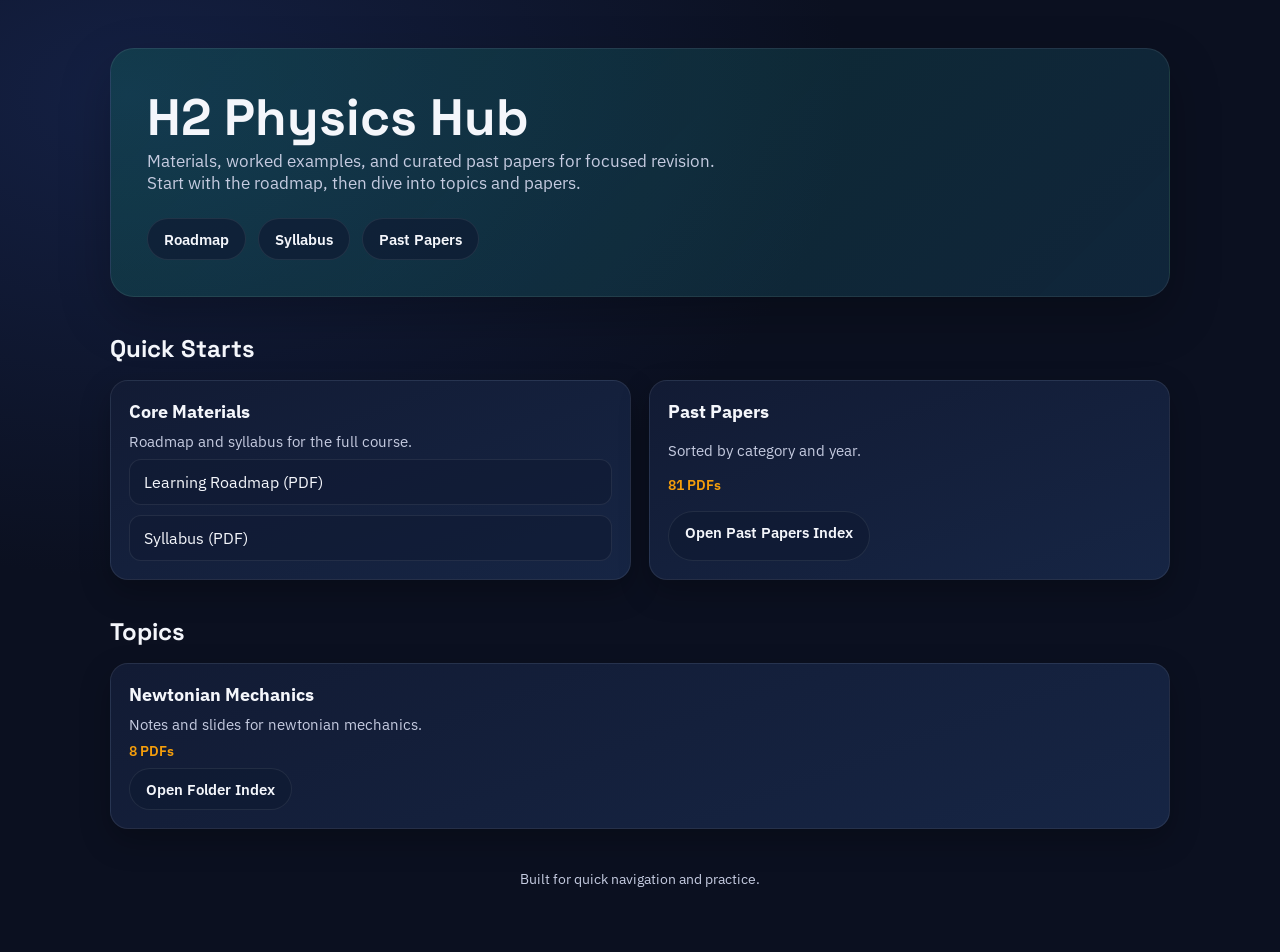
<file: index.html>
<!doctype html>
<html lang="en">
<head>
  <meta charset="utf-8" />
  <meta name="viewport" content="width=device-width, initial-scale=1" />
  <title>H2 Physics</title>
  <link rel="stylesheet" href="assets/site.css" />
</head>
<body>
  <div class="page">
    <header class="hero">
      <div>
        <h1>H2 Physics Hub</h1>
        <p>Materials, worked examples, and curated past papers for focused revision. Start with the roadmap, then dive into topics and papers.</p>
      </div>
      <div class="nav-row">
        <a class="nav-pill" href="H2%20Physics%20Learning%20Roadmap.pdf">Roadmap</a>
        <a class="nav-pill" href="Syllabus%20-%209478_y26_sy.pdf">Syllabus</a>
        <a class="nav-pill" href="past-papers.html">Past Papers</a>
      </div>
    </header>

    <section class="section">
      <h2>Quick Starts</h2>
      <div class="grid">
        <div class="card">
  <h3>Core Materials</h3>
  <p>Roadmap and syllabus for the full course.</p>
  <ul class="list">
    <li><a href="H2%20Physics%20Learning%20Roadmap.pdf">Learning Roadmap (PDF)</a></li>
<li><a href="Syllabus%20-%209478_y26_sy.pdf">Syllabus (PDF)</a></li>
  </ul>
</div>
        <div class="card">
  <h3>Past Papers</h3>
  <p>Sorted by category and year.</p>
  <div class="meta">81 PDFs</div>
  <div class="nav-row">
    <a class="nav-pill" href="past-papers.html">Open Past Papers Index</a>
  </div>
</div>
      </div>
    </section>

    <section class="section">
      <h2>Topics</h2>
      <div class="grid">
        <div class="card">
      <h3>Newtonian Mechanics</h3>
      <p>Notes and slides for newtonian mechanics.</p>
      <div class="meta">8 PDFs</div>
      <div class="nav-row">
        <a class="nav-pill" href="Newtonian%20Mechanics">Open Folder Index</a>
      </div>
    </div>
      </div>
    </section>

    <div class="footer">Built for quick navigation and practice.</div>
  </div>
</body>
</html>
</file>
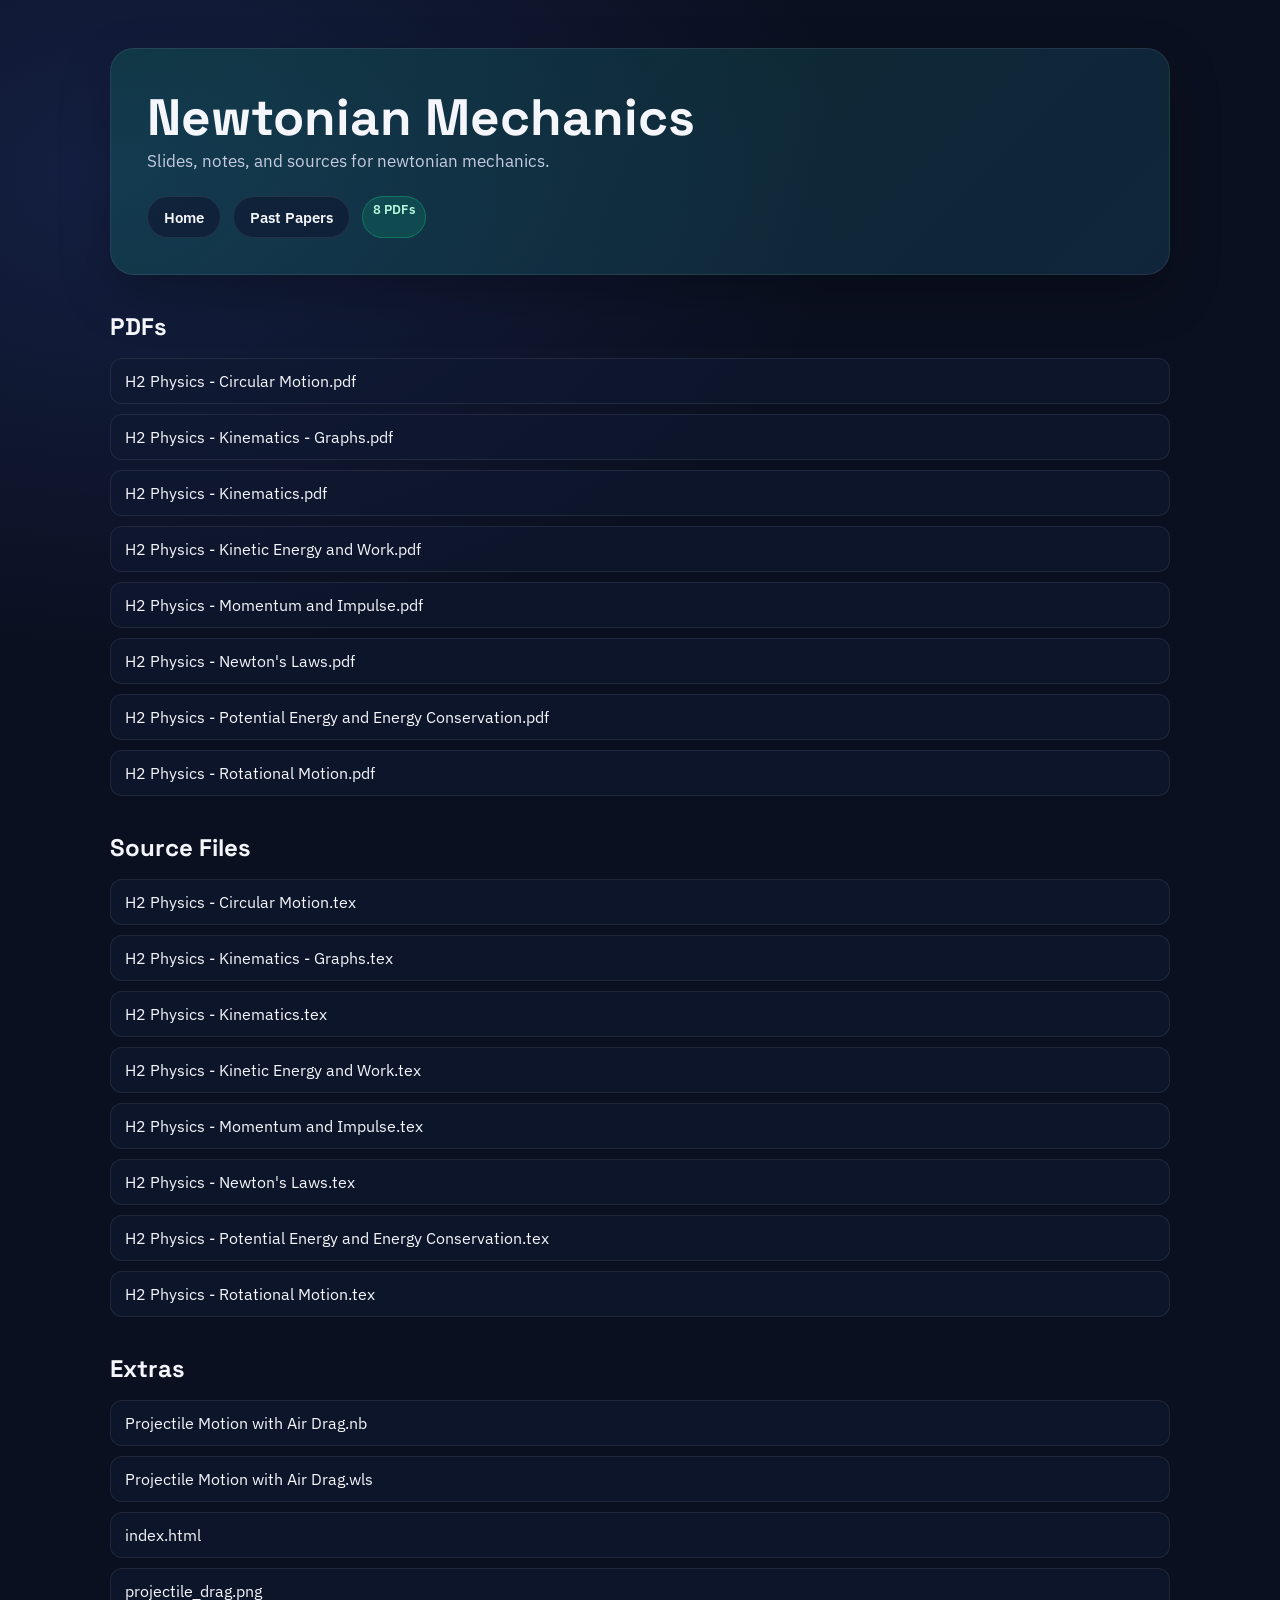
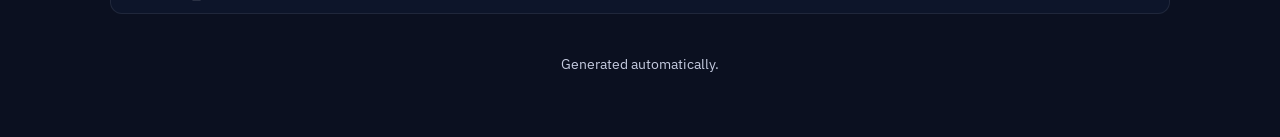
<file: Newtonian Mechanics/index.html>
<!doctype html>
<html lang="en">
<head>
  <meta charset="utf-8" />
  <meta name="viewport" content="width=device-width, initial-scale=1" />
  <title>Newtonian Mechanics</title>
  <link rel="stylesheet" href="../assets/site.css" />
</head>
<body>
  <div class="page">
    <header class="hero sub-hero">
      <div>
        <h1>Newtonian Mechanics</h1>
        <p>Slides, notes, and sources for newtonian mechanics.</p>
      </div>
      <div class="nav-row">
        <a class="nav-pill" href="../index.html">Home</a>
        <a class="nav-pill" href="../past-papers.html">Past Papers</a>
        <span class="badge">8 PDFs</span>
      </div>
    </header>

    <section class="section">
      <h2>PDFs</h2>
      <ul class="list">
        <li><a href="H2%20Physics%20-%20Circular%20Motion.pdf">H2 Physics - Circular Motion.pdf</a></li>
<li><a href="H2%20Physics%20-%20Kinematics%20-%20Graphs.pdf">H2 Physics - Kinematics - Graphs.pdf</a></li>
<li><a href="H2%20Physics%20-%20Kinematics.pdf">H2 Physics - Kinematics.pdf</a></li>
<li><a href="H2%20Physics%20-%20Kinetic%20Energy%20and%20Work.pdf">H2 Physics - Kinetic Energy and Work.pdf</a></li>
<li><a href="H2%20Physics%20-%20Momentum%20and%20Impulse.pdf">H2 Physics - Momentum and Impulse.pdf</a></li>
<li><a href="H2%20Physics%20-%20Newton%27s%20Laws.pdf">H2 Physics - Newton's Laws.pdf</a></li>
<li><a href="H2%20Physics%20-%20Potential%20Energy%20and%20Energy%20Conservation.pdf">H2 Physics - Potential Energy and Energy Conservation.pdf</a></li>
<li><a href="H2%20Physics%20-%20Rotational%20Motion.pdf">H2 Physics - Rotational Motion.pdf</a></li>
      </ul>
    </section>

    <section class="section">
      <h2>Source Files</h2>
      <ul class="list">
        <li><a href="H2%20Physics%20-%20Circular%20Motion.tex">H2 Physics - Circular Motion.tex</a></li>
<li><a href="H2%20Physics%20-%20Kinematics%20-%20Graphs.tex">H2 Physics - Kinematics - Graphs.tex</a></li>
<li><a href="H2%20Physics%20-%20Kinematics.tex">H2 Physics - Kinematics.tex</a></li>
<li><a href="H2%20Physics%20-%20Kinetic%20Energy%20and%20Work.tex">H2 Physics - Kinetic Energy and Work.tex</a></li>
<li><a href="H2%20Physics%20-%20Momentum%20and%20Impulse.tex">H2 Physics - Momentum and Impulse.tex</a></li>
<li><a href="H2%20Physics%20-%20Newton%27s%20Laws.tex">H2 Physics - Newton's Laws.tex</a></li>
<li><a href="H2%20Physics%20-%20Potential%20Energy%20and%20Energy%20Conservation.tex">H2 Physics - Potential Energy and Energy Conservation.tex</a></li>
<li><a href="H2%20Physics%20-%20Rotational%20Motion.tex">H2 Physics - Rotational Motion.tex</a></li>
      </ul>
    </section>

    <section class="section">
      <h2>Extras</h2>
      <ul class="list">
        <li><a href="Projectile%20Motion%20with%20Air%20Drag.nb">Projectile Motion with Air Drag.nb</a></li>
<li><a href="Projectile%20Motion%20with%20Air%20Drag.wls">Projectile Motion with Air Drag.wls</a></li>
<li><a href="index.html">index.html</a></li>
<li><a href="projectile_drag.png">projectile_drag.png</a></li>
      </ul>
    </section>

    <div class="footer">Generated automatically.</div>
  </div>
</body>
</html>
</file>
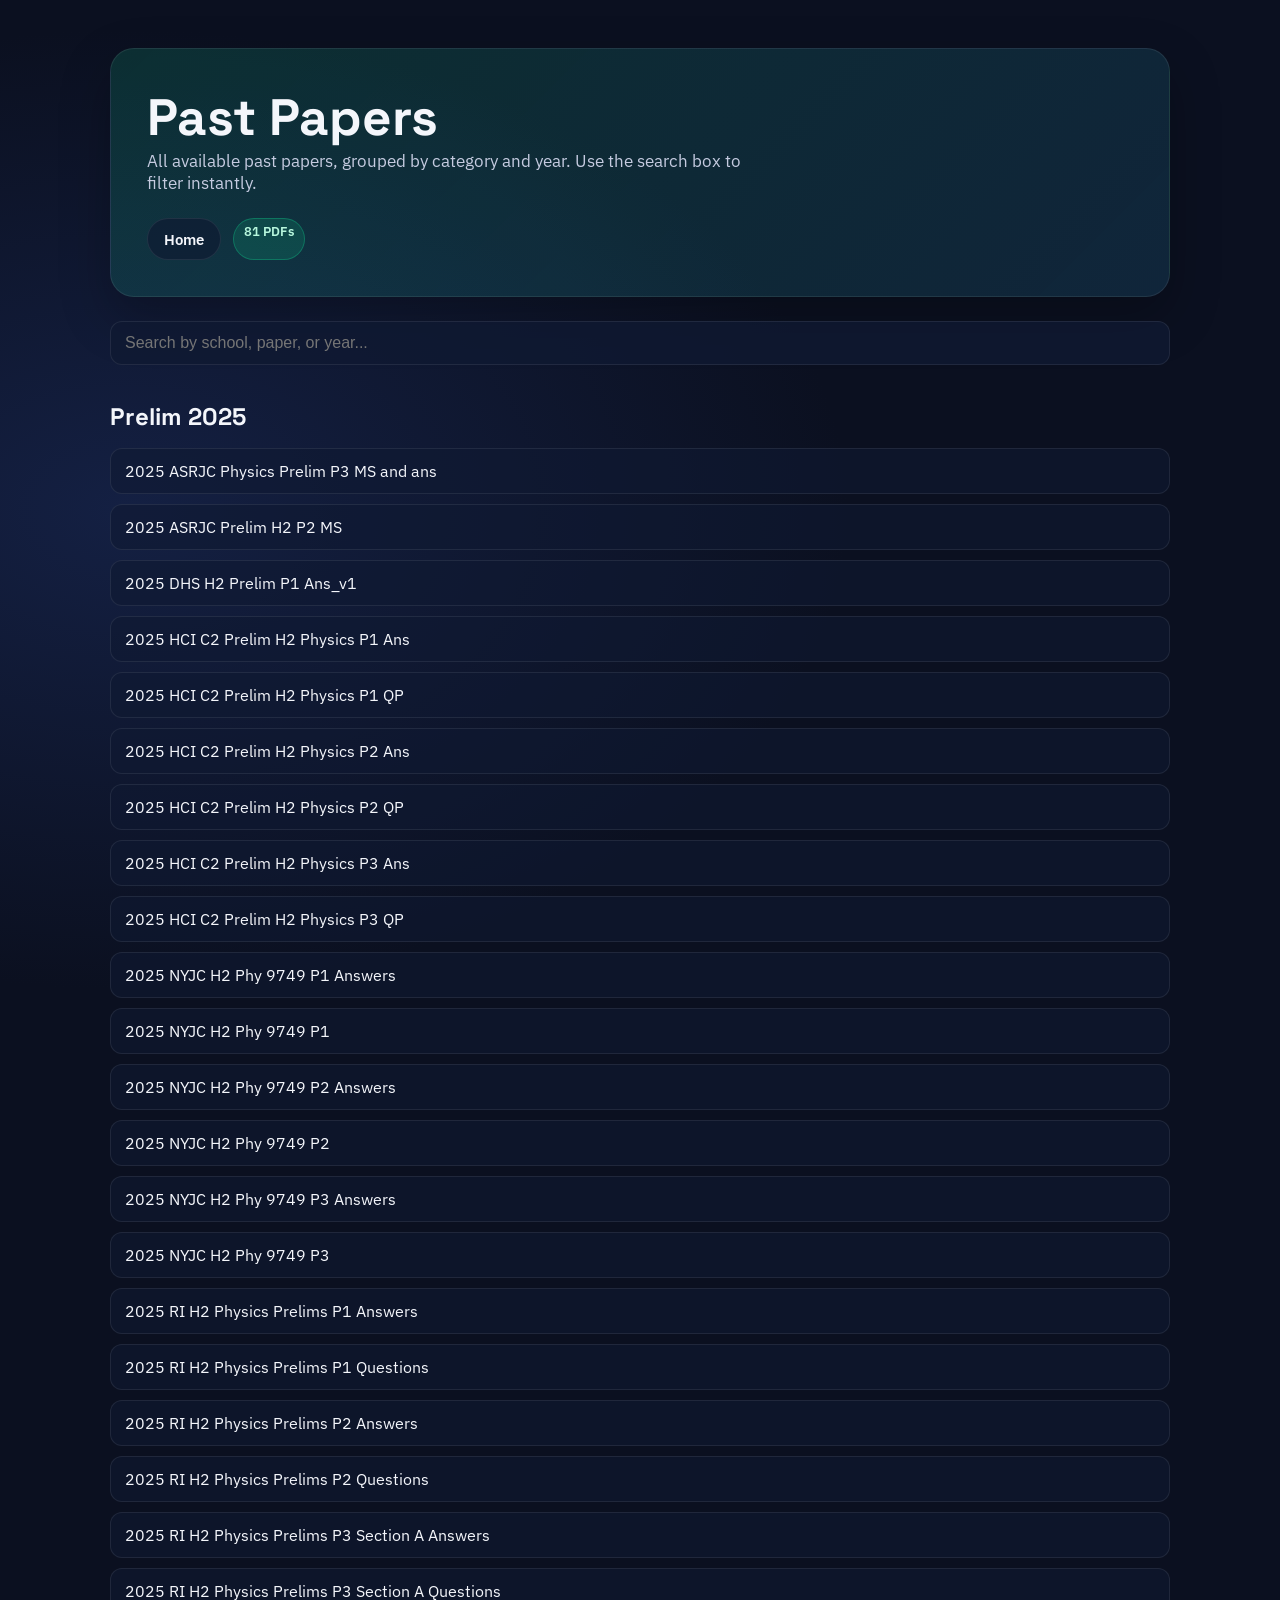
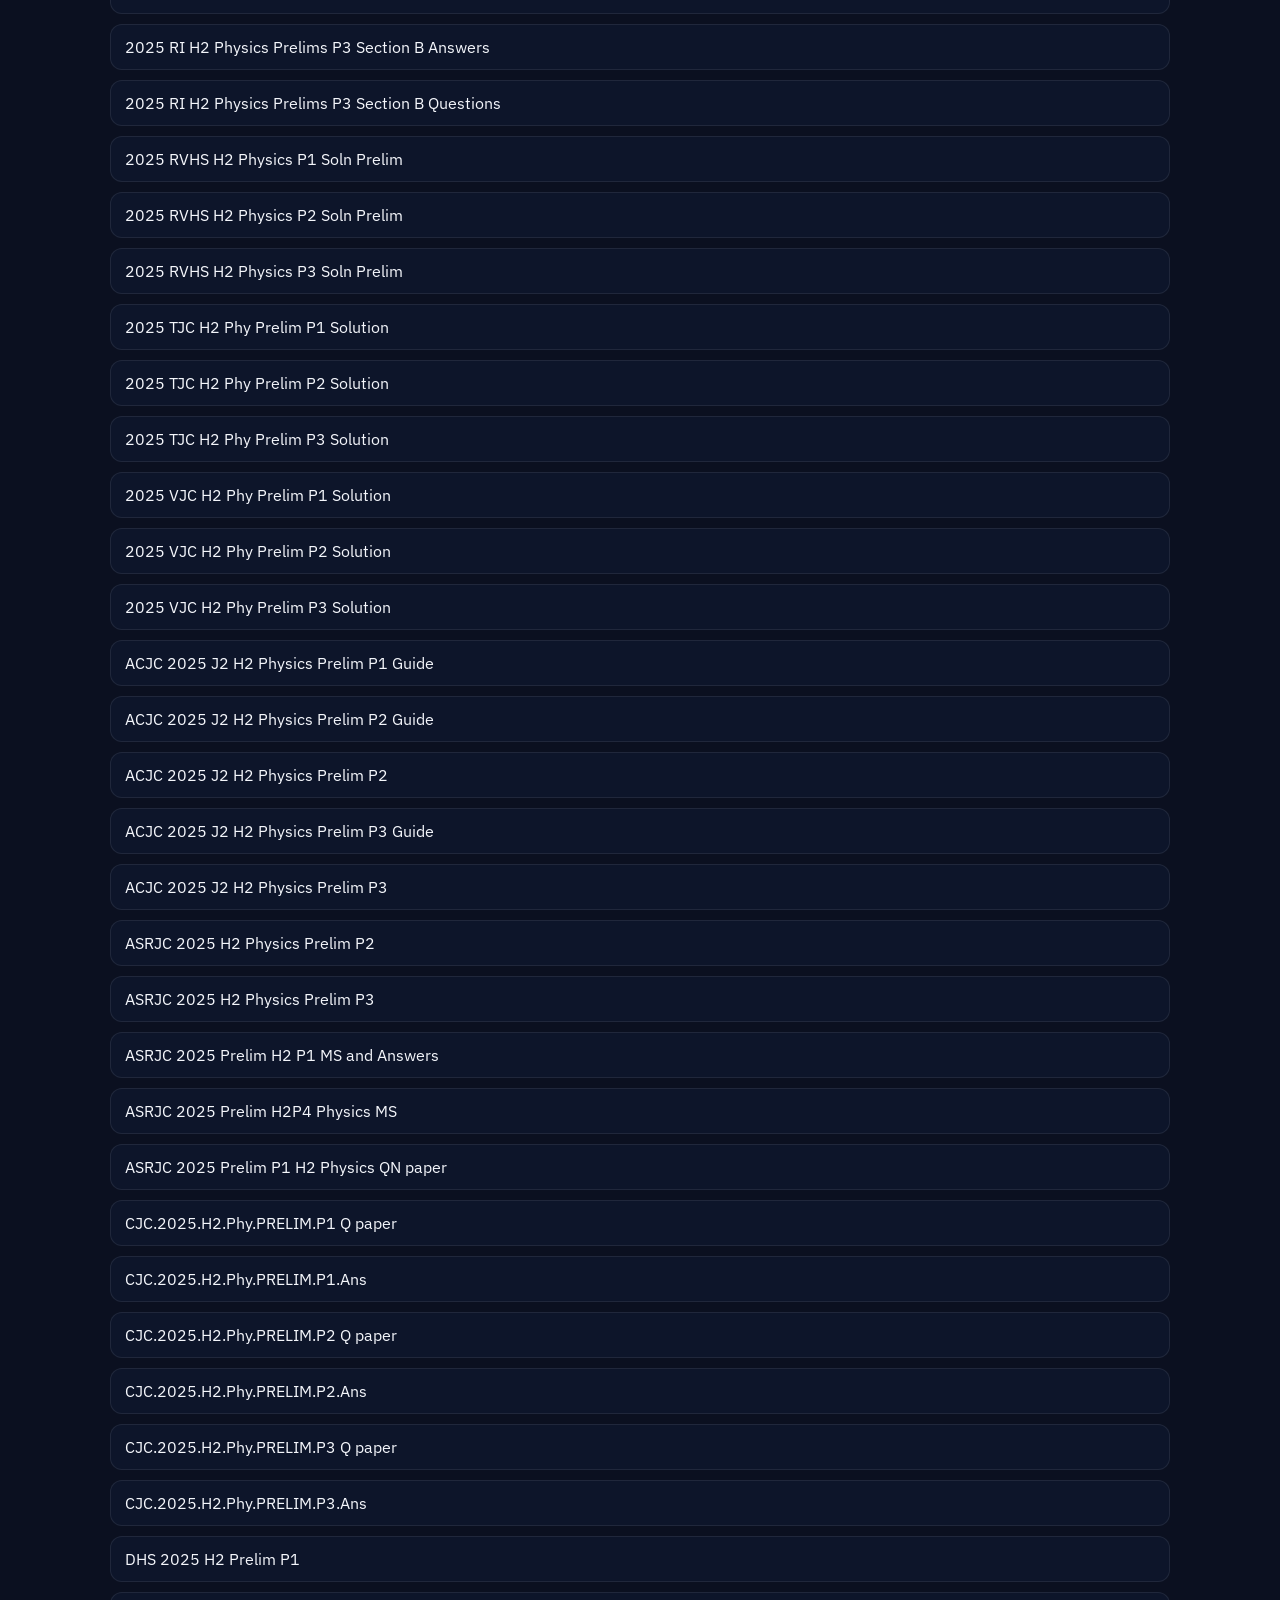
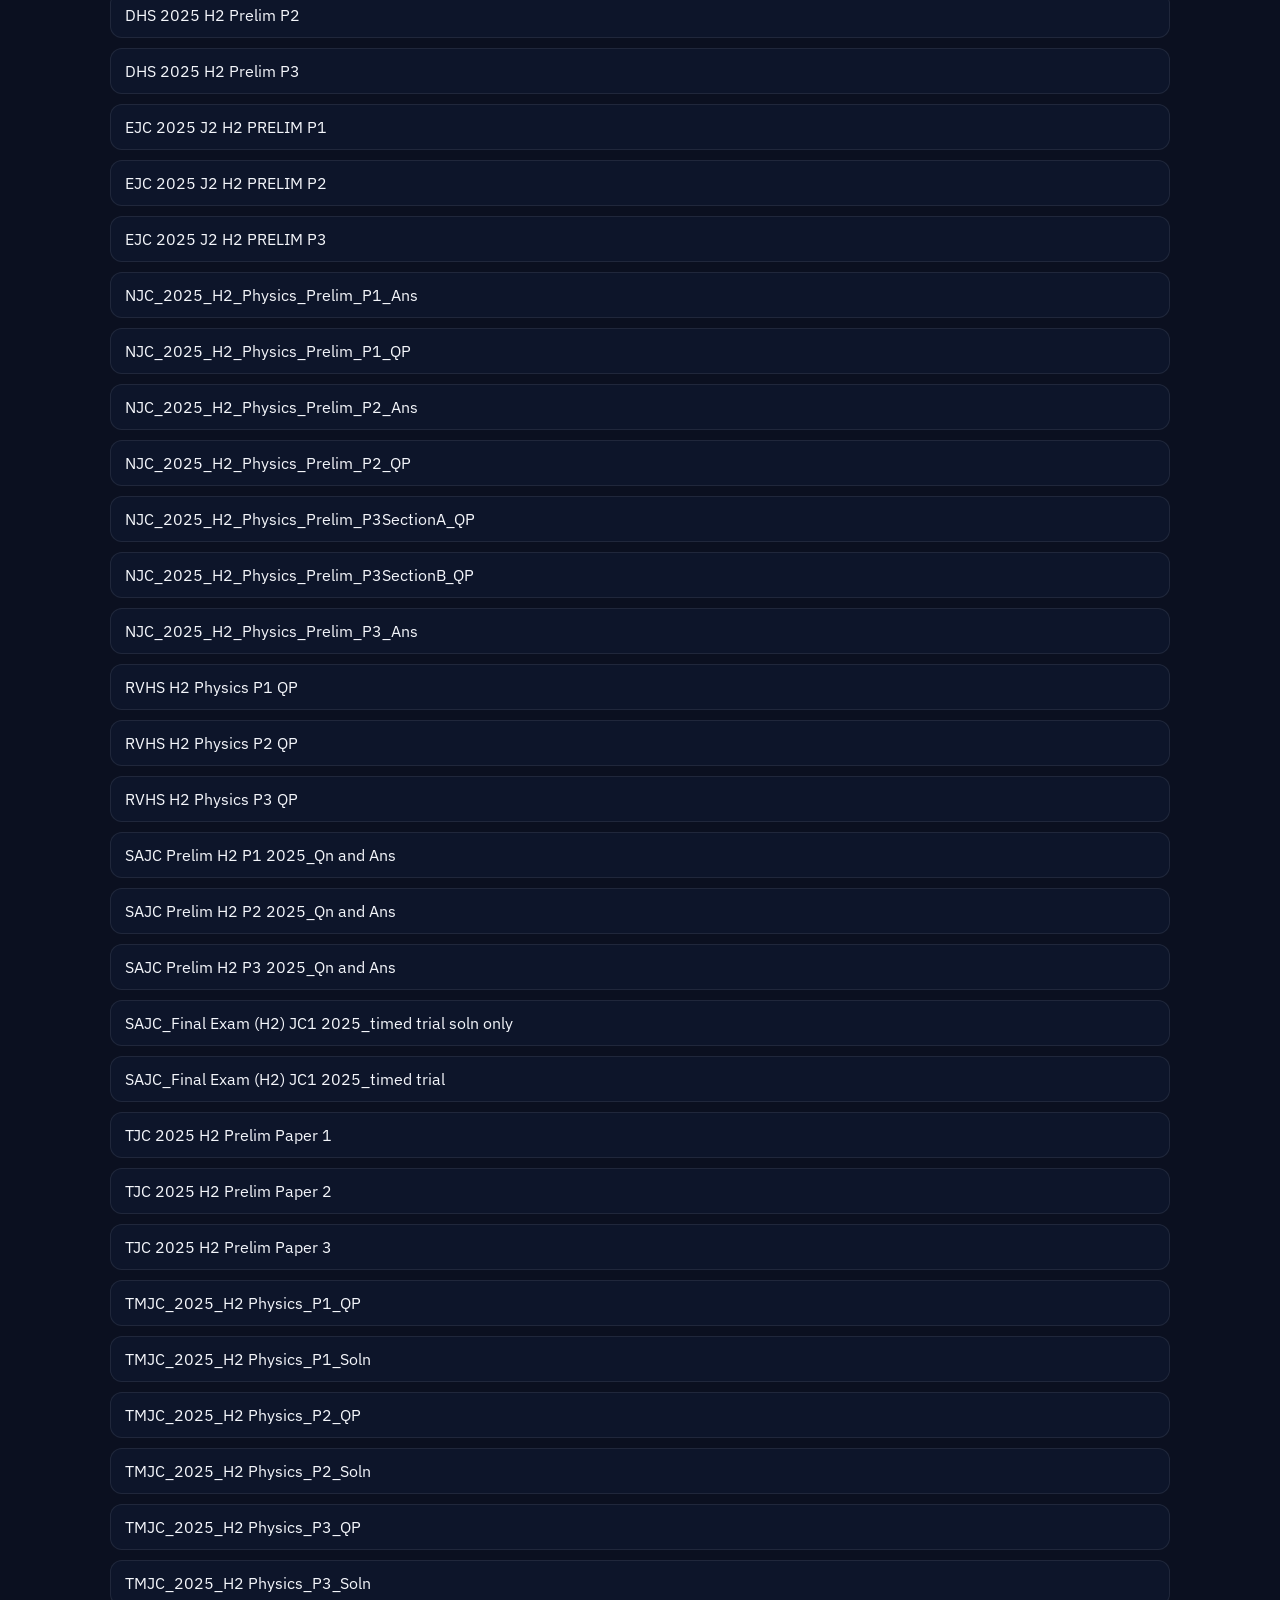
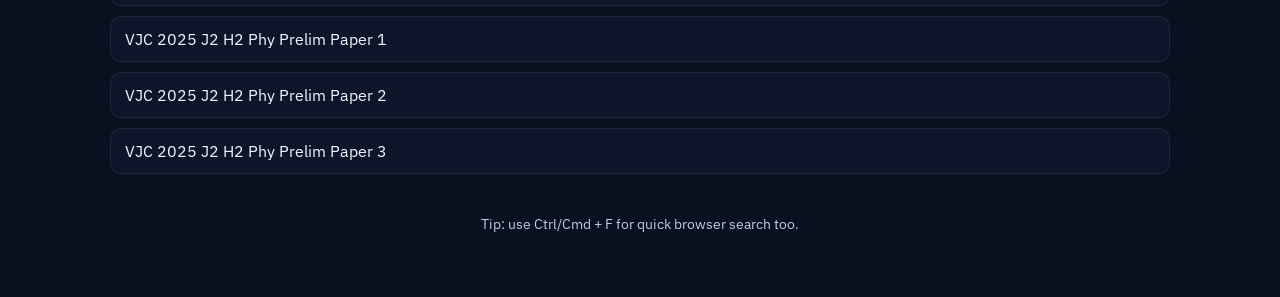
<file: past-papers.html>
<!doctype html>
<html lang="en">
<head>
  <meta charset="utf-8" />
  <meta name="viewport" content="width=device-width, initial-scale=1" />
  <title>Past Papers</title>
  <link rel="stylesheet" href="assets/site.css" />
</head>
<body>
  <div class="page">
    <header class="hero sub-hero">
      <div>
        <h1>Past Papers</h1>
        <p>All available past papers, grouped by category and year. Use the search box to filter instantly.</p>
      </div>
      <div class="nav-row">
        <a class="nav-pill" href="index.html">Home</a>
        <span class="badge">81 PDFs</span>
      </div>
    </header>

    <div class="search">
      <input id="searchBox" type="text" placeholder="Search by school, paper, or year..." />
    </div>

    <section class="section">
      <h2>Prelim 2025</h2>
      <ul class="list searchable">
        <li><a href="Past%20Papers/Prelim/2025/2025%20ASRJC%20Physics%20Prelim%20P3%20MS%20and%20ans%20.pdf">2025 ASRJC Physics Prelim P3 MS and ans </a></li>
<li><a href="Past%20Papers/Prelim/2025/2025%20ASRJC%20Prelim%20H2%20P2%20MS.pdf">2025 ASRJC Prelim H2 P2 MS</a></li>
<li><a href="Past%20Papers/Prelim/2025/2025%20DHS%20H2%20Prelim%20P1%20Ans_v1.pdf">2025 DHS H2 Prelim P1 Ans_v1</a></li>
<li><a href="Past%20Papers/Prelim/2025/2025%20HCI%20C2%20Prelim%20H2%20Physics%20P1%20Ans.pdf">2025 HCI C2 Prelim H2 Physics P1 Ans</a></li>
<li><a href="Past%20Papers/Prelim/2025/2025%20HCI%20C2%20Prelim%20H2%20Physics%20P1%20QP.pdf">2025 HCI C2 Prelim H2 Physics P1 QP</a></li>
<li><a href="Past%20Papers/Prelim/2025/2025%20HCI%20C2%20Prelim%20H2%20Physics%20P2%20Ans.pdf">2025 HCI C2 Prelim H2 Physics P2 Ans</a></li>
<li><a href="Past%20Papers/Prelim/2025/2025%20HCI%20C2%20Prelim%20H2%20Physics%20P2%20QP.pdf">2025 HCI C2 Prelim H2 Physics P2 QP</a></li>
<li><a href="Past%20Papers/Prelim/2025/2025%20HCI%20C2%20Prelim%20H2%20Physics%20P3%20Ans.pdf">2025 HCI C2 Prelim H2 Physics P3 Ans</a></li>
<li><a href="Past%20Papers/Prelim/2025/2025%20HCI%20C2%20Prelim%20H2%20Physics%20P3%20QP.pdf">2025 HCI C2 Prelim H2 Physics P3 QP</a></li>
<li><a href="Past%20Papers/Prelim/2025/2025%20NYJC%20H2%20Phy%209749%20P1%20Answers.pdf">2025 NYJC H2 Phy 9749 P1 Answers</a></li>
<li><a href="Past%20Papers/Prelim/2025/2025%20NYJC%20H2%20Phy%209749%20P1.pdf">2025 NYJC H2 Phy 9749 P1</a></li>
<li><a href="Past%20Papers/Prelim/2025/2025%20NYJC%20H2%20Phy%209749%20P2%20Answers.pdf">2025 NYJC H2 Phy 9749 P2 Answers</a></li>
<li><a href="Past%20Papers/Prelim/2025/2025%20NYJC%20H2%20Phy%209749%20P2.pdf">2025 NYJC H2 Phy 9749 P2</a></li>
<li><a href="Past%20Papers/Prelim/2025/2025%20NYJC%20H2%20Phy%209749%20P3%20Answers.pdf">2025 NYJC H2 Phy 9749 P3 Answers</a></li>
<li><a href="Past%20Papers/Prelim/2025/2025%20NYJC%20H2%20Phy%209749%20P3.pdf">2025 NYJC H2 Phy 9749 P3</a></li>
<li><a href="Past%20Papers/Prelim/2025/2025%20RI%20H2%20Physics%20Prelims%20P1%20Answers.pdf">2025 RI H2 Physics Prelims P1 Answers</a></li>
<li><a href="Past%20Papers/Prelim/2025/2025%20RI%20H2%20Physics%20Prelims%20P1%20Questions.pdf">2025 RI H2 Physics Prelims P1 Questions</a></li>
<li><a href="Past%20Papers/Prelim/2025/2025%20RI%20H2%20Physics%20Prelims%20P2%20Answers.pdf">2025 RI H2 Physics Prelims P2 Answers</a></li>
<li><a href="Past%20Papers/Prelim/2025/2025%20RI%20H2%20Physics%20Prelims%20P2%20Questions.pdf">2025 RI H2 Physics Prelims P2 Questions</a></li>
<li><a href="Past%20Papers/Prelim/2025/2025%20RI%20H2%20Physics%20Prelims%20P3%20Section%20A%20Answers.pdf">2025 RI H2 Physics Prelims P3 Section A Answers</a></li>
<li><a href="Past%20Papers/Prelim/2025/2025%20RI%20H2%20Physics%20Prelims%20P3%20Section%20A%20Questions.pdf">2025 RI H2 Physics Prelims P3 Section A Questions</a></li>
<li><a href="Past%20Papers/Prelim/2025/2025%20RI%20H2%20Physics%20Prelims%20P3%20Section%20B%20Answers.pdf">2025 RI H2 Physics Prelims P3 Section B Answers</a></li>
<li><a href="Past%20Papers/Prelim/2025/2025%20RI%20H2%20Physics%20Prelims%20P3%20Section%20B%20Questions.pdf">2025 RI H2 Physics Prelims P3 Section B Questions</a></li>
<li><a href="Past%20Papers/Prelim/2025/2025%20RVHS%20H2%20Physics%20P1%20Soln%20Prelim.pdf">2025 RVHS H2 Physics P1 Soln Prelim</a></li>
<li><a href="Past%20Papers/Prelim/2025/2025%20RVHS%20H2%20Physics%20P2%20Soln%20Prelim.pdf">2025 RVHS H2 Physics P2 Soln Prelim</a></li>
<li><a href="Past%20Papers/Prelim/2025/2025%20RVHS%20H2%20Physics%20P3%20Soln%20Prelim.pdf">2025 RVHS H2 Physics P3 Soln Prelim</a></li>
<li><a href="Past%20Papers/Prelim/2025/2025%20TJC%20H2%20Phy%20Prelim%20P1%20Solution.pdf">2025 TJC H2 Phy Prelim P1 Solution</a></li>
<li><a href="Past%20Papers/Prelim/2025/2025%20TJC%20H2%20Phy%20Prelim%20P2%20Solution.pdf">2025 TJC H2 Phy Prelim P2 Solution</a></li>
<li><a href="Past%20Papers/Prelim/2025/2025%20TJC%20H2%20Phy%20Prelim%20P3%20Solution.pdf">2025 TJC H2 Phy Prelim P3 Solution</a></li>
<li><a href="Past%20Papers/Prelim/2025/2025%20VJC%20H2%20Phy%20Prelim%20P1%20Solution.pdf">2025 VJC H2 Phy Prelim P1 Solution</a></li>
<li><a href="Past%20Papers/Prelim/2025/2025%20VJC%20H2%20Phy%20Prelim%20P2%20Solution.pdf">2025 VJC H2 Phy Prelim P2 Solution</a></li>
<li><a href="Past%20Papers/Prelim/2025/2025%20VJC%20H2%20Phy%20Prelim%20P3%20Solution.pdf">2025 VJC H2 Phy Prelim P3 Solution</a></li>
<li><a href="Past%20Papers/Prelim/2025/ACJC%202025%20J2%20H2%20Physics%20Prelim%20P1%20Guide.pdf">ACJC 2025 J2 H2 Physics Prelim P1 Guide</a></li>
<li><a href="Past%20Papers/Prelim/2025/ACJC%202025%20J2%20H2%20Physics%20Prelim%20P2%20Guide.pdf">ACJC 2025 J2 H2 Physics Prelim P2 Guide</a></li>
<li><a href="Past%20Papers/Prelim/2025/ACJC%202025%20J2%20H2%20Physics%20Prelim%20P2.pdf">ACJC 2025 J2 H2 Physics Prelim P2</a></li>
<li><a href="Past%20Papers/Prelim/2025/ACJC%202025%20J2%20H2%20Physics%20Prelim%20P3%20Guide.pdf">ACJC 2025 J2 H2 Physics Prelim P3 Guide</a></li>
<li><a href="Past%20Papers/Prelim/2025/ACJC%202025%20J2%20H2%20Physics%20Prelim%20P3.pdf">ACJC 2025 J2 H2 Physics Prelim P3</a></li>
<li><a href="Past%20Papers/Prelim/2025/ASRJC%202025%20H2%20Physics%20Prelim%20P2.pdf">ASRJC 2025 H2 Physics Prelim P2</a></li>
<li><a href="Past%20Papers/Prelim/2025/ASRJC%202025%20H2%20Physics%20Prelim%20P3.pdf">ASRJC 2025 H2 Physics Prelim P3</a></li>
<li><a href="Past%20Papers/Prelim/2025/ASRJC%202025%20Prelim%20H2%20P1%20MS%20and%20Answers.pdf">ASRJC 2025 Prelim H2 P1 MS and Answers</a></li>
<li><a href="Past%20Papers/Prelim/2025/ASRJC%202025%20Prelim%20H2P4%20Physics%20MS.pdf">ASRJC 2025 Prelim H2P4 Physics MS</a></li>
<li><a href="Past%20Papers/Prelim/2025/ASRJC%202025%20Prelim%20P1%20H2%20Physics%20QN%20paper.pdf">ASRJC 2025 Prelim P1 H2 Physics QN paper</a></li>
<li><a href="Past%20Papers/Prelim/2025/CJC.2025.H2.Phy.PRELIM.P1%20Q%20paper.pdf">CJC.2025.H2.Phy.PRELIM.P1 Q paper</a></li>
<li><a href="Past%20Papers/Prelim/2025/CJC.2025.H2.Phy.PRELIM.P1.Ans.pdf">CJC.2025.H2.Phy.PRELIM.P1.Ans</a></li>
<li><a href="Past%20Papers/Prelim/2025/CJC.2025.H2.Phy.PRELIM.P2%20Q%20paper.pdf">CJC.2025.H2.Phy.PRELIM.P2 Q paper</a></li>
<li><a href="Past%20Papers/Prelim/2025/CJC.2025.H2.Phy.PRELIM.P2.Ans.pdf">CJC.2025.H2.Phy.PRELIM.P2.Ans</a></li>
<li><a href="Past%20Papers/Prelim/2025/CJC.2025.H2.Phy.PRELIM.P3%20Q%20paper.pdf">CJC.2025.H2.Phy.PRELIM.P3 Q paper</a></li>
<li><a href="Past%20Papers/Prelim/2025/CJC.2025.H2.Phy.PRELIM.P3.Ans.pdf">CJC.2025.H2.Phy.PRELIM.P3.Ans</a></li>
<li><a href="Past%20Papers/Prelim/2025/DHS%202025%20H2%20Prelim%20P1.pdf">DHS 2025 H2 Prelim P1</a></li>
<li><a href="Past%20Papers/Prelim/2025/DHS%202025%20H2%20Prelim%20P2.pdf">DHS 2025 H2 Prelim P2</a></li>
<li><a href="Past%20Papers/Prelim/2025/DHS%202025%20H2%20Prelim%20P3.pdf">DHS 2025 H2 Prelim P3</a></li>
<li><a href="Past%20Papers/Prelim/2025/EJC%202025%20J2%20H2%20PRELIM%20P1.pdf">EJC 2025 J2 H2 PRELIM P1</a></li>
<li><a href="Past%20Papers/Prelim/2025/EJC%202025%20J2%20H2%20PRELIM%20P2.pdf">EJC 2025 J2 H2 PRELIM P2</a></li>
<li><a href="Past%20Papers/Prelim/2025/EJC%202025%20J2%20H2%20PRELIM%20P3.pdf">EJC 2025 J2 H2 PRELIM P3</a></li>
<li><a href="Past%20Papers/Prelim/2025/NJC_2025_H2_Physics_Prelim_P1_Ans.pdf">NJC_2025_H2_Physics_Prelim_P1_Ans</a></li>
<li><a href="Past%20Papers/Prelim/2025/NJC_2025_H2_Physics_Prelim_P1_QP.pdf">NJC_2025_H2_Physics_Prelim_P1_QP</a></li>
<li><a href="Past%20Papers/Prelim/2025/NJC_2025_H2_Physics_Prelim_P2_Ans.pdf">NJC_2025_H2_Physics_Prelim_P2_Ans</a></li>
<li><a href="Past%20Papers/Prelim/2025/NJC_2025_H2_Physics_Prelim_P2_QP.pdf">NJC_2025_H2_Physics_Prelim_P2_QP</a></li>
<li><a href="Past%20Papers/Prelim/2025/NJC_2025_H2_Physics_Prelim_P3SectionA_QP.pdf">NJC_2025_H2_Physics_Prelim_P3SectionA_QP</a></li>
<li><a href="Past%20Papers/Prelim/2025/NJC_2025_H2_Physics_Prelim_P3SectionB_QP.pdf">NJC_2025_H2_Physics_Prelim_P3SectionB_QP</a></li>
<li><a href="Past%20Papers/Prelim/2025/NJC_2025_H2_Physics_Prelim_P3_Ans.pdf">NJC_2025_H2_Physics_Prelim_P3_Ans</a></li>
<li><a href="Past%20Papers/Prelim/2025/RVHS%20H2%20Physics%20P1%20QP.pdf">RVHS H2 Physics P1 QP</a></li>
<li><a href="Past%20Papers/Prelim/2025/RVHS%20H2%20Physics%20P2%20QP.pdf">RVHS H2 Physics P2 QP</a></li>
<li><a href="Past%20Papers/Prelim/2025/RVHS%20H2%20Physics%20P3%20QP.pdf">RVHS H2 Physics P3 QP</a></li>
<li><a href="Past%20Papers/Prelim/2025/SAJC%20Prelim%20H2%20P1%202025_Qn%20and%20Ans.pdf">SAJC Prelim H2 P1 2025_Qn and Ans</a></li>
<li><a href="Past%20Papers/Prelim/2025/SAJC%20Prelim%20H2%20P2%202025_Qn%20and%20Ans.pdf">SAJC Prelim H2 P2 2025_Qn and Ans</a></li>
<li><a href="Past%20Papers/Prelim/2025/SAJC%20Prelim%20H2%20P3%202025_Qn%20and%20Ans.pdf">SAJC Prelim H2 P3 2025_Qn and Ans</a></li>
<li><a href="Past%20Papers/Prelim/2025/SAJC_Final%20Exam%20%28H2%29%20JC1%202025_timed%20trial%20soln%20only.pdf">SAJC_Final Exam (H2) JC1 2025_timed trial soln only</a></li>
<li><a href="Past%20Papers/Prelim/2025/SAJC_Final%20Exam%20%28H2%29%20JC1%202025_timed%20trial.pdf">SAJC_Final Exam (H2) JC1 2025_timed trial</a></li>
<li><a href="Past%20Papers/Prelim/2025/TJC%202025%20H2%20Prelim%20Paper%201.pdf">TJC 2025 H2 Prelim Paper 1</a></li>
<li><a href="Past%20Papers/Prelim/2025/TJC%202025%20H2%20Prelim%20Paper%202.pdf">TJC 2025 H2 Prelim Paper 2</a></li>
<li><a href="Past%20Papers/Prelim/2025/TJC%202025%20H2%20Prelim%20Paper%203.pdf">TJC 2025 H2 Prelim Paper 3</a></li>
<li><a href="Past%20Papers/Prelim/2025/TMJC_2025_H2%20Physics_P1_QP.pdf">TMJC_2025_H2 Physics_P1_QP</a></li>
<li><a href="Past%20Papers/Prelim/2025/TMJC_2025_H2%20Physics_P1_Soln.pdf">TMJC_2025_H2 Physics_P1_Soln</a></li>
<li><a href="Past%20Papers/Prelim/2025/TMJC_2025_H2%20Physics_P2_QP.pdf">TMJC_2025_H2 Physics_P2_QP</a></li>
<li><a href="Past%20Papers/Prelim/2025/TMJC_2025_H2%20Physics_P2_Soln.pdf">TMJC_2025_H2 Physics_P2_Soln</a></li>
<li><a href="Past%20Papers/Prelim/2025/TMJC_2025_H2%20Physics_P3_QP.pdf">TMJC_2025_H2 Physics_P3_QP</a></li>
<li><a href="Past%20Papers/Prelim/2025/TMJC_2025_H2%20Physics_P3_Soln.pdf">TMJC_2025_H2 Physics_P3_Soln</a></li>
<li><a href="Past%20Papers/Prelim/2025/VJC%202025%20J2%20H2%20Phy%20Prelim%20Paper%201.pdf">VJC 2025 J2 H2 Phy Prelim Paper 1</a></li>
<li><a href="Past%20Papers/Prelim/2025/VJC%202025%20J2%20H2%20Phy%20Prelim%20Paper%202.pdf">VJC 2025 J2 H2 Phy Prelim Paper 2</a></li>
<li><a href="Past%20Papers/Prelim/2025/VJC%202025%20J2%20H2%20Phy%20Prelim%20Paper%203.pdf">VJC 2025 J2 H2 Phy Prelim Paper 3</a></li>
      </ul>
    </section>

    <div class="footer">Tip: use Ctrl/Cmd + F for quick browser search too.</div>
  </div>

<script>
    const input = document.getElementById('searchBox');
    const lists = Array.from(document.querySelectorAll('.searchable li'));
    input.addEventListener('input', () => {
      const q = input.value.toLowerCase();
      lists.forEach(li => {
        const text = li.textContent.toLowerCase();
        li.style.display = text.includes(q) ? '' : 'none';
      });
    });
  </script>
</body>
</html>
</file>
<file: assets/site.css>
@import url('https://fonts.googleapis.com/css2?family=IBM+Plex+Sans:wght@300;400;600&family=Space+Grotesk:wght@500;700&display=swap');

:root {
  --bg: #0b1020;
  --bg-alt: #0f1a32;
  --card: #121b34;
  --card-alt: #162544;
  --text: #f4f6fb;
  --muted: #c5cbe0;
  --accent: #10b981;
  --accent-2: #f59e0b;
  --accent-3: #38bdf8;
  --border: rgba(255, 255, 255, 0.08);
  --shadow: rgba(0, 0, 0, 0.25);
}

* { box-sizing: border-box; }

body {
  margin: 0;
  font-family: "IBM Plex Sans", ui-sans-serif, system-ui, sans-serif;
  color: var(--text);
  background: radial-gradient(1200px 800px at 10% 10%, #142043 0%, #0b1020 60%),
              radial-gradient(1000px 600px at 90% 20%, #0f2b2a 0%, #0b1020 55%);
  min-height: 100vh;
}

a { color: inherit; text-decoration: none; }

a:hover { color: var(--accent-3); }

.page {
  max-width: 1100px;
  margin: 0 auto;
  padding: 48px 20px 64px;
}

.hero {
  display: grid;
  gap: 24px;
  padding: 36px;
  border-radius: 24px;
  background: linear-gradient(135deg, rgba(16, 185, 129, 0.18), rgba(56, 189, 248, 0.12));
  border: 1px solid var(--border);
  box-shadow: 0 20px 50px var(--shadow);
}

.hero h1 {
  font-family: "Space Grotesk", ui-sans-serif, system-ui, sans-serif;
  font-size: clamp(2rem, 3vw + 1rem, 3.2rem);
  margin: 0;
}

.hero p {
  margin: 0;
  color: var(--muted);
  font-size: 1.05rem;
  max-width: 60ch;
}

.nav-row {
  display: flex;
  flex-wrap: wrap;
  gap: 12px;
}

.nav-pill {
  padding: 10px 16px;
  border-radius: 999px;
  background: rgba(15, 26, 50, 0.7);
  border: 1px solid var(--border);
  font-weight: 600;
  font-size: 0.95rem;
}

.section {
  margin-top: 36px;
}

.section h2 {
  font-family: "Space Grotesk", ui-sans-serif, system-ui, sans-serif;
  margin-bottom: 16px;
}

.grid {
  display: grid;
  gap: 18px;
  grid-template-columns: repeat(auto-fit, minmax(230px, 1fr));
}

.card {
  background: linear-gradient(160deg, var(--card), var(--card-alt));
  border: 1px solid var(--border);
  border-radius: 18px;
  padding: 18px;
  display: grid;
  gap: 8px;
  min-height: 140px;
  box-shadow: 0 12px 30px var(--shadow);
}

.card h3 {
  margin: 0;
  font-size: 1.15rem;
}

.card p {
  margin: 0;
  color: var(--muted);
  font-size: 0.95rem;
}

.card .meta {
  font-size: 0.85rem;
  color: var(--accent-2);
  font-weight: 600;
}

.list {
  list-style: none;
  padding: 0;
  margin: 0;
  display: grid;
  gap: 10px;
}

.list li {
  padding: 12px 14px;
  border-radius: 12px;
  border: 1px solid var(--border);
  background: rgba(15, 26, 50, 0.6);
}

.search {
  margin: 16px 0 22px;
}

.search input {
  width: 100%;
  padding: 12px 14px;
  border-radius: 12px;
  border: 1px solid var(--border);
  background: rgba(15, 26, 50, 0.8);
  color: var(--text);
  font-size: 1rem;
}

.footer {
  margin-top: 40px;
  color: var(--muted);
  font-size: 0.9rem;
  text-align: center;
}

.badge {
  display: inline-block;
  padding: 4px 10px;
  border-radius: 999px;
  background: rgba(16, 185, 129, 0.18);
  border: 1px solid rgba(16, 185, 129, 0.4);
  font-size: 0.8rem;
  font-weight: 600;
  color: #b7f7dd;
}

.sub-hero {
  margin-bottom: 24px;
}

@media (max-width: 720px) {
  .hero { padding: 26px; }
  .nav-row { flex-direction: column; align-items: flex-start; }
}
</file>
